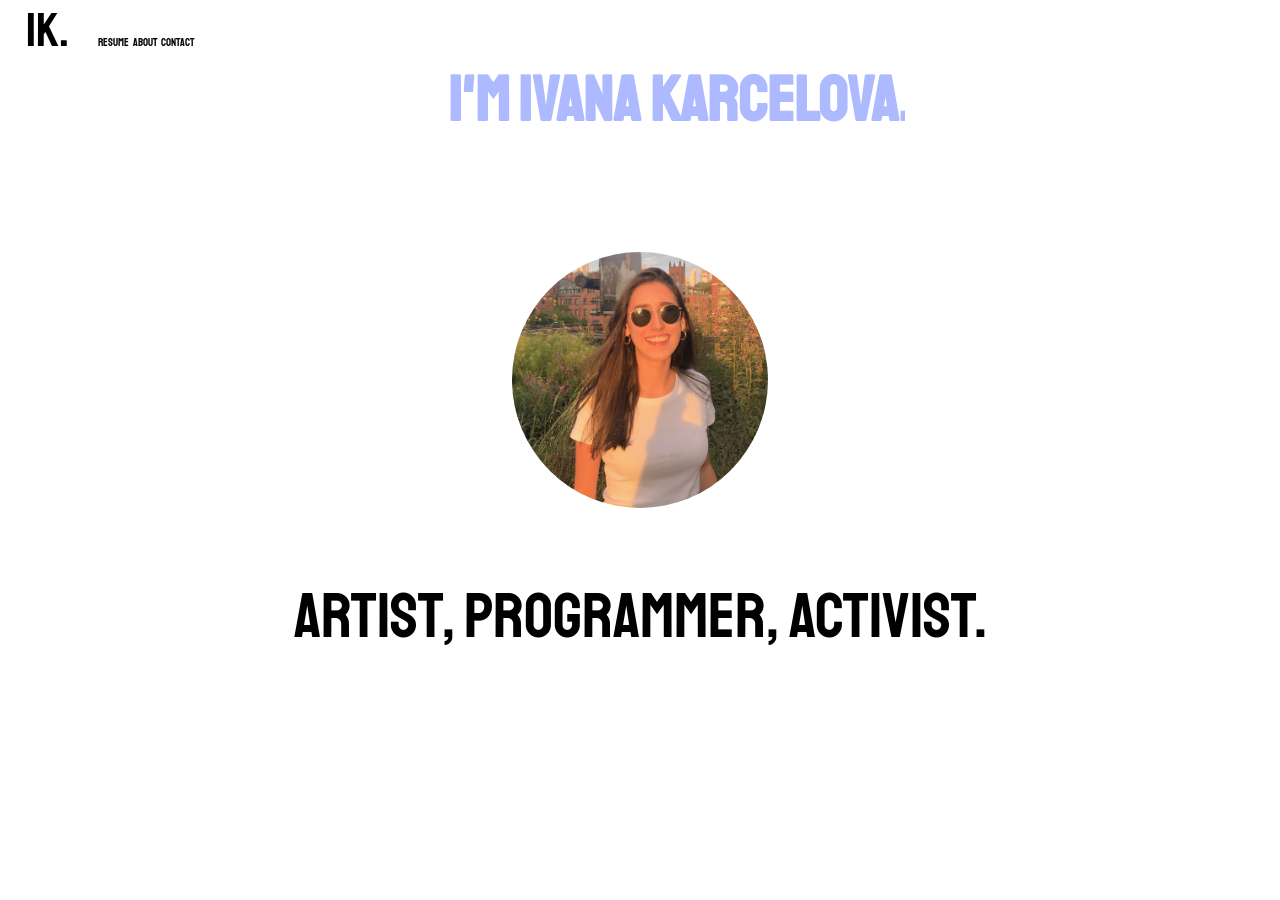
<file: home1.html>
<!DOCTYPE html>
<html>
  <head>
    <meta charset="UTF-8">
    <title>Ivana Karcelova</title>
    <meta name="viewport" content="width=device-width, initial-scale=1">
    <link href="https://fonts.googleapis.com/css?family=Baloo+Bhai|Modak|Open+Sans:600|Staatliches&display=swap" rel="stylesheet">
    <link rel="stylesheet" type="text/css" href="style.css">
    <script src="https://ajax.googleapis.com/ajax/libs/jquery/1.11.2/jquery.min.js"></script>
    <script type='text/javascript'>
    $(window).on('load', function(){
    $('#cover').fadeOut(1000);
    })
    </script>
  </head>

<div id="cover"></div>

  <body>

    <div>
    <a id = "corner" href="home1.html">IK.</a>
    <a id = "navItem" href="resume.pdf" download target = "_blank">Resume</a>
    <a id = "navItem" href="about.html">About</a>
    <a id = "navItem" href="contact.html">Contact</a>
    </div>


    <div id ="introWrapper" class="wrapper">
      <h1 id = "intro">I'm Ivana Karcelova.<span>&nbsp;</span></h1>
    </div>
<div id = "break"> </div>

    <div id = "bigImage">
      <img id = "ivvs" src = "ivvs.jpg">
    <div>

      <p id = "things"> <a href = "pitStop1.html">Artist</a>, <a href = "pitStop2.html">Programmer</a>, <a href = "pitStop3.html">Activist. </a></p>

  </body>
</html>
</file>
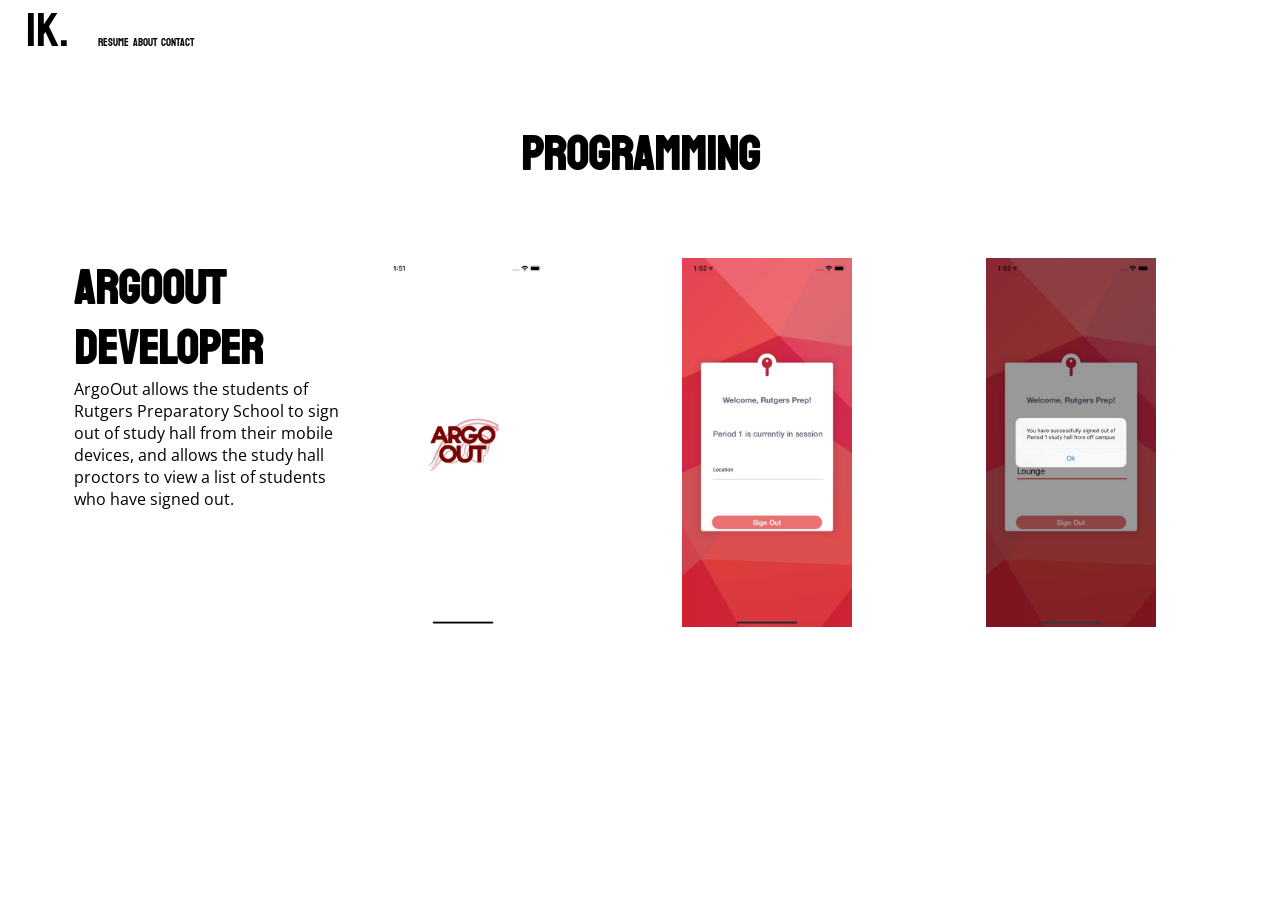
<file: programmer.html>
<!DOCTYPE html>
<html>
  <head>
    <meta charset="UTF-8">
    <title>Ivana Karcelova</title>
    <meta name="viewport" content="width=device-width, initial-scale=1">
    <link rel="stylesheet" type="text/css" href="style.css">
    <script src="https://ajax.googleapis.com/ajax/libs/jquery/1.11.2/jquery.min.js"></script>
    <script type='text/javascript'>
    $(window).on('load', function(){
    $('#cover').fadeOut(1000);
    })
    </script>
    <link href="https://fonts.googleapis.com/css?family=Open+Sans|Staatliches&display=swap" rel="stylesheet">
  </head>


  <div id="cover"></div>


  <body>

    <div>
    <a id = "corner" href="home1.html">IK.</a>
    <a id = "navItem" href="resume.pdf" download target = "_blank">Resume</a>
    <a id = "navItem" href="about.html">About</a>
    <a id = "navItem" href="contact.html">Contact</a>
    </div>


    <h1 id="titles">Programming<h1>

      <div id = "githubCard">
      <div username='ivanakarcelova' repos='all' id='card' class='github-card'></div>
      <script src='https://saurabhdaware.github.io/github-profile-card/card.js'></script>
      </div>

        <div id = "argoOut">
          <div class="columnProg">
            <h1 id = "miniTitle" >ArgoOut Developer</h1>
            <p id = "blurb">ArgoOut allows the students of Rutgers Preparatory School to sign out of study hall from their mobile devices, and allows the study hall proctors to view a list of students who have signed out.</p>

          </div>
          <div class="columnProg">
            <img class = "gallery1" src = "ArgOut/3.jpg">
          </div>
          <div class="columnProg">
            <img class = "gallery1" src = "ArgOut/1.jpg">
          </div>
          <div class="columnProg">
            <img class = "gallery1" src = "ArgOut/2.jpg">
          </div>
        </div>



  </body>
</html>
</file>
<file: style.css>
#cover {
    background: #FFF;
    position: absolute;
    height: 100%;
    width: 100%;
}



/* Loader */
#starter{
  margin-top: 15%;
}


#bodyhere{ height: 100%;}
#bodyhere{
  background: #fff;
  display: flex;
  align-items: center;
  justify-content: center;
  overflow: hidden;
}

#h1here{
  color: transparent;
  font: bold 10em/0 'Bowlby One', cursive;
  text-align: center;
  animation: into 4s forwards;
  overflow: hidden;
  background: linear-gradient(90deg, #ADBAFF 47%, #50EBC2 49%, #E0FFBA 50%, #E8D39E 50%, #FFBAAD 100%);
  background-size: 300% 100%;
  background-position: right;
  -webkit-background-clip: text;
}
#h1here:before,
#h1here:after{
  content: '';
  display: block;
  background: #ADBAFF;
  width: 100%;
  height: 0.07em;
  animation: into2 4s forwards;
}

@keyframes into{
  0%{
    width: 0;
  }
  7%{
    width: 4.3em;
    transform: skewY(0deg);
  }
  15%{
    line-height: 0;
    background-position: right;
    transform: skewY(-10deg);
  }
  25%{
    width: 4.3em;
    line-height: 1;
    transform: skewY(-10deg) translate(0);
  }
  85%{
    width: 4.3em;
    line-height: 1;
    transform: skewY(-10deg) translate(0);
  }
  90%{
    line-height: 0;
    transform: skewY(-10deg) translate(0) scaleX(1);
  }
  95%{
    transform: skewY(-10deg) translate(9em) scaleX(5);
  }
  100%{
    background-position: left;
    transform: skewY(-10deg) translate(15em) scaleX(1);
  }
}
@keyframes into2{
  12%{
    height: 0.07em;
  }
  15%{
    height: 0.15em;
  }
  85%{
    height: 0.15em;
  }
  90%{
    height: 0.07em;
  }
}
@keyframes menu-in{
  0%{
    font-size: 0;
  }
  30%{
    font-size: 0;
  }
  100%{
    font-size: 2rem;
  }

}


/* Home Page */

#corner{
  font-family: 'Staatliches', cursive;
  margin: 2%;
  font-size: 300%;
}

#intro {
	position: relative;
	float: left;
	color: #ADBAFF;
	font-family: 'Staatliches', cursive;
	font-size: 4em;
}
#intro span{
	position: absolute;
	top: 0;
	right: 0;
	background: #fff;
	width: 100%;
	border-left: .1em solid transparent;
	-webkit-animation: typing 3s steps(16) forwards,
										 cursor 1s infinite;
	animation: typing 3s steps(16) forwards,
						 cursor 1s infinite;
}
#introWrapper{
margin-left: 35%;
text-align: center;
}

/* Animation */
@-webkit-keyframes typing{
	from { width: 100%;}
	to { width: 0;}
}
@-webkit-keyframes cursor{
	50% { border-color: white;}
}
@keyframes typing{
	from{ width: 100%;}
	to{ width: 0;}
}
@keyframes cursor{
	50% { border-color: black;}
}

#break{
  margin-top: 15%;
}
#bigImage{
  text-align: center;
}

#ivvs{
  width: 20%;
  height: auto;
  border-radius: 50%;
  margin-bottom: 5%;
}

a{
  text-decoration: none;
  color: black;
}

a:before{
  text-decoration: none;
  color: black;
}

a:active{
  text-decoration: none;
  color: black;
}

a:after{
  text-decoration: none;
  color: black;
}

#extra{
margin-left: 2%;
}

#things{
  font-family: 'Staatliches', cursive;
	font-size: 4em;
  margin-bottom: 5%;
}

#navItem{
  font-family: 'Staatliches', cursive;
  font-size: 70%;
}


/* Art Page */

#titles{
  font-family: 'Staatliches', cursive;
  font-size: 300%;
  text-align: center;
  margin-top: 5%;
}

ul {
  list-style-type: none;
  margin: 0;
  padding: 0;
  font-family: 'Open Sans', sans-serif;
  font-size: 80%;
}

* {
  box-sizing: border-box;
}

/* Create three equal columns that floats next to each other */
.column {
  float: left;
  width: 25%;
  padding: 10px;/* Should be removed. Only for demonstration */
}

/* Clear floats after the columns */
.row:after {
  content: "";
  display: table;
  clear: both;
}

/* Responsive layout - makes the three columns stack on top of each other instead of next to each other */
@media screen and (max-width: 600px) {
  .column {
    width: 100%;
  }
}

.gallery{
  width: 100%;
  height: auto;
  margin: 2%;
}

#photoSection{
  margin: 3%;
}


/* Programming Page */

* {
  box-sizing: border-box;
}

#argoOut{
  margin-left: 5%;
}

.gallery1{
  width: 60%;
  height: auto;
}

/* Create three equal columns that floats next to each other */
.columnProg {
  float: left;
  width: 25%;
  padding: 10px;
}

/* Clear floats after the columns */
.argoOut:after {
  margin-left: 2%;
  content: "";
  display: table;
  clear: both;
}

/* Responsive layout - makes the three columns stack on top of each other instead of next to each other */
@media screen and (max-width: 600px) {
  .columnProg {
    width: 100%;
  }
}

#miniTitle{
  font-family: 'Staatliches', cursive;
  font-size: 150%;
}

#blurb{
font-size: 50%;
font-family: 'Open Sans', sans-serif;
font-weight: lighter;
}

#githubCard{
  margin-top: 5%;
  text-align: center;
  margin-bottom: 5%
}


/* Activism */


#miniTitle2{
  font-family: 'Staatliches', cursive;
  font-size: 70%;
}

#blurb2{
font-size: 40%;
font-family: 'Open Sans', sans-serif;
font-weight: lighter;
}

.gallery2{
  width: 100%;
  height: auto;
  margin-top: 20%;
}

.gallery3{
  width: 60%;
  height: auto;
  margin-top: 20%;
}

#gemClub{
  margin: 7%;
}

/* Create three equal columns that floats next to each other */
.columnGem {
  float: left;
  width: 50%;
  padding: 10px;
}

/* Clear floats after the columns */
.gemClub:after {
  margin-left: 2%;
  content: "";
  display: table;
  clear: both;
}

/* Responsive layout - makes the three columns stack on top of each other instead of next to each other */
@media screen and (max-width: 600px) {
  .columnGem {
    width: 100%;
  }
}

/* Contact */
#titles2{
font-family: 'Staatliches', cursive;
font-size: 150%;
margin-top: 5%;
margin-left: 5%;
}

*{
	margin: 0px;
	padding: 0px;
	box-sizing: border-box;
}

#conbod{
	height: 100vh;
	width: 100vw;
	display: flex;
	justify-content: center;
	align-items: center;
	background: #FFF;
	-webkit-font-smoothing: antialiased;
	-moz-osx-font-smoothing: grayscale;
}

/*- - - - - - C O N T A C T - C A R D S - - - - - */

.card{
	width: 60%; /* ⬅ Size - Small (width: 200px), Medium (width: 225px), Large (width: 250px) */
  height: 300%;
  overflow: hidden;
	background-color: #FFFFFF;

	border-radius: 15px;
	box-shadow: 0 2px 4px rgba(0,0,0,0.2);
	text-align: center;
	-webkit-transition: .1s ease-in-out;
	transition: .1s ease-in-out;
}

	.card:first-of-type{
		margin-right: 25px;
	}

	.card:hover{
		margin-top: -10px;
	}

.banner{
	height: 100px;
	width: 100%;
	padding-top: 30px;
	background-color: #FAFAFA;
	background-size: cover;
	background-position: center;
}

	.card:first-of-type .banner{
		background-image: url("ivvsGallery/8.jpg");
	}

.avatar{
	height: 100px;
	width: 100px;
	margin: auto;
	background-size: cover;
	background-position: center;
	background-color: #F1F1F1;
	border-radius: 100%;
}

	.card:nth-child(1) .avatar{
		background-image: url("ivvs.jpg");
	}

#h3Con, #aCon, #icon{
	font-family: 'Roboto', sans-serif;
	font-weight: lighter;
	-webkit-transition: .1s ease-in-out;
	transition: .1s ease-in-out;
}

	#h3Con{
		margin-top: 45px;
		margin-bottom: 5px;
		font-size: 18px;
		color: #212121;
	}

	#aCon{
		display: block;
		padding: 5px 0px;
		font-size: 14px;
		color: #9E9E9E;
		text-decoration: none;
	}

		#aCon:hover{
			background-color: #FAFAFA;
			color: inherit;
		}

#ulCon{
	margin-top: 10px;
	padding: 15px 0px;
	background-color: #FAFAFA;
}

	#ulCon #aCon{
		display: inline;
		margin-right: 10px;
	}

		#ulCon #aCon:last-of-type{
			margin-right: 0px;
		}

			#ulCon #aCon, #icon:hover{
				transform: scale(1.5);
			}


  #wholeCard{
    margin-top: 7%;
    margin-left: 27%;
  }


  /* ABout */

  #info{
    margin: 5%;
  }
</file>
